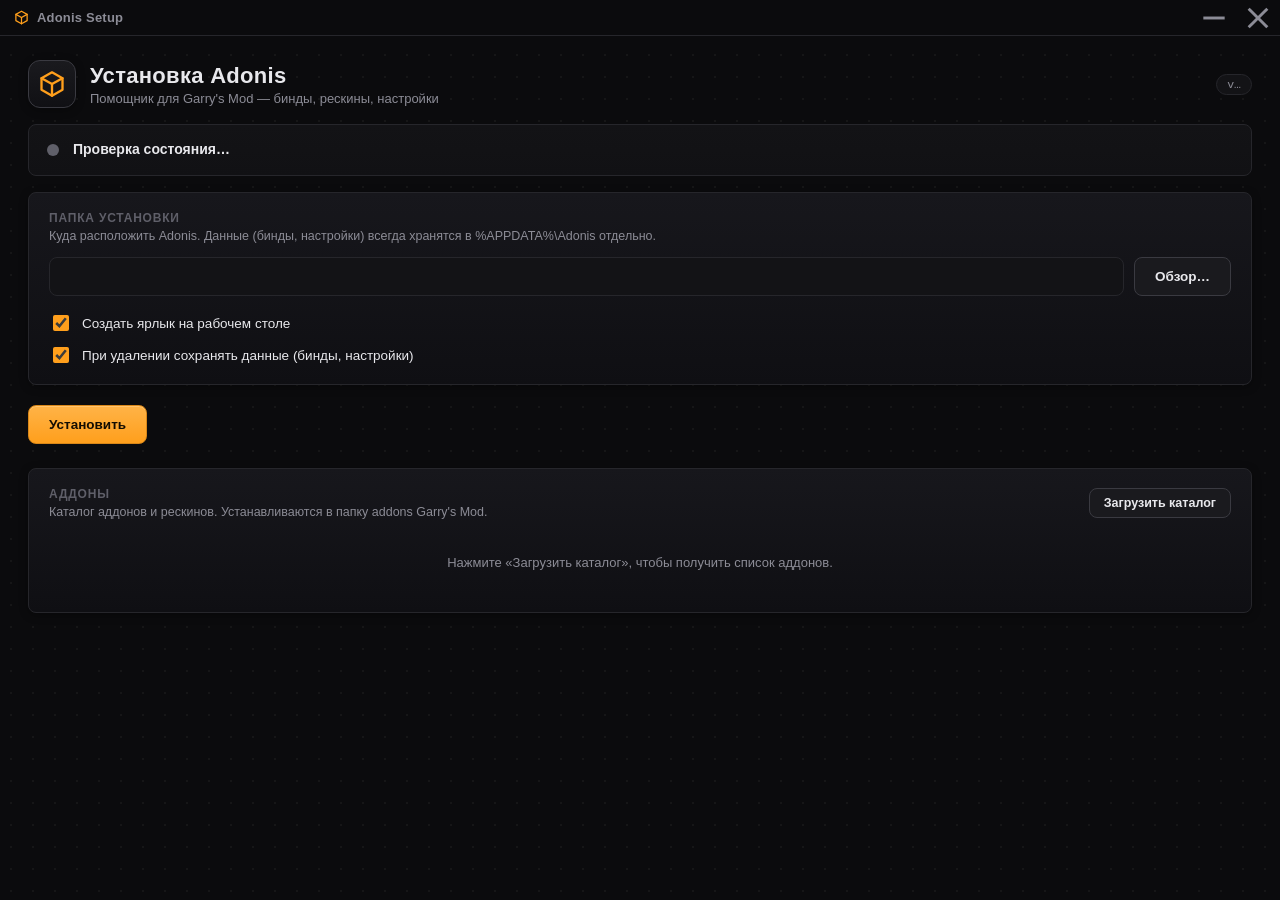
<file: Setup/SetupUI.html>
<!DOCTYPE html>
<html lang="ru">
<head>
<meta charset="utf-8">
<meta name="viewport" content="width=device-width, initial-scale=1">
<title>Adonis Setup</title>
<style>
:root {
  --bg: #0b0b0d;
  --surface: #131316;
  --surface-2: #1a1a1e;
  --border: #26262b;
  --border-strong: #3a3a41;
  --text: #e8e8ec;
  --muted: #8c8c96;
  --muted-dim: #5f5f69;
  --accent: #ff9f1c;
  --accent-dim: rgba(255, 159, 28, 0.14);
  --ok: #4ade80;
  --err: #f87171;
  --radius: 8px;
  --titlebar-bg: #0b0b0d;
  --bg-dots: rgba(255, 255, 255, 0.045);
  --btn-hover: #232329;
  --card-bg: linear-gradient(180deg, var(--surface) 0%, #111114 100%);
  --panel-bg: linear-gradient(180deg, #17171c 0%, #0f0f13 100%);
  --shadow-sm: 0 2px 8px rgba(0, 0, 0, 0.35);
  --shadow-md: 0 14px 36px rgba(0, 0, 0, 0.55);
  --hairline: rgba(255, 255, 255, 0.06);
  --ghost-fill: rgba(255, 255, 255, 0.12);
  --mono: Consolas, "Cascadia Mono", "Courier New", monospace;
}

* { box-sizing: border-box; }
html, body { height: 100%; }

body {
  margin: 0;
  font-family: "Segoe UI", Roboto, "Helvetica Neue", Arial, sans-serif;
  color: var(--text);
  background-color: var(--bg);
  background-image: radial-gradient(var(--bg-dots) 1px, transparent 1px);
  background-size: 22px 22px;
  min-height: 100vh;
  -webkit-font-smoothing: antialiased;
  user-select: none;
  overflow: hidden;
}

::selection { background: var(--accent); color: #120c02; }

/* ---------- titlebar ---------- */
.titlebar {
  display: flex;
  align-items: center;
  justify-content: space-between;
  height: 36px;
  background: var(--titlebar-bg);
  border-bottom: 1px solid var(--border);
  position: sticky;
  top: 0;
  z-index: 100;
}
.titlebar-brand {
  display: flex;
  align-items: center;
  gap: 8px;
  padding: 0 14px;
  height: 100%;
  font-weight: 600;
  font-size: 13px;
  letter-spacing: 0.2px;
  color: var(--muted);
  -webkit-app-region: no-drag;
}
.titlebar-brand svg { width: 15px; height: 15px; color: var(--accent); }
.titlebar-controls { display: flex; height: 100%; -webkit-app-region: no-drag; }
.win-btn {
  width: 44px;
  height: 100%;
  border: none;
  background: transparent;
  color: var(--muted);
  cursor: pointer;
  display: grid;
  place-items: center;
}
.win-btn:hover { background: var(--btn-hover); color: var(--text); }
.win-close:hover { background: #e81123; color: #fff; }

/* ---------- content ---------- */
.wrap {
  height: calc(100vh - 36px);
  display: flex;
  flex-direction: column;
  padding: 24px 28px 20px;
  gap: 16px;
  overflow-y: auto;
}

.brand { display: flex; align-items: center; gap: 14px; }
.brand .logo {
  width: 48px;
  height: 48px;
  border-radius: 12px;
  background: linear-gradient(180deg, var(--surface-2) 0%, #101014 100%);
  border: 1px solid var(--border-strong);
  display: grid;
  place-items: center;
  box-shadow: var(--shadow-sm);
}
.brand .logo svg { width: 28px; height: 28px; color: var(--accent); }
.brand h1 { margin: 0; font-size: 22px; font-weight: 700; letter-spacing: 0.3px; }
.brand p { margin: 2px 0 0; color: var(--muted); font-size: 13px; }

.ver-badge {
  font-family: var(--mono);
  font-size: 11.5px;
  color: var(--muted);
  border: 1px solid var(--border);
  border-radius: 20px;
  padding: 3px 10px;
  background: var(--surface);
  margin-left: auto;
}

/* ---------- state card ---------- */
.state-card {
  display: flex;
  align-items: center;
  gap: 14px;
  padding: 16px 18px;
  border-radius: var(--radius);
  background: var(--card-bg);
  border: 1px solid var(--border);
}
.state-card .status-dot {
  width: 12px;
  height: 12px;
  border-radius: 50%;
  flex-shrink: 0;
  background: var(--muted-dim);
}
.state-card.installed .status-dot { background: var(--ok); box-shadow: 0 0 12px rgba(74, 222, 128, 0.5); }
.state-card .state-title { font-weight: 700; font-size: 14px; }
.state-card .state-sub { color: var(--muted); font-size: 12.5px; margin-top: 2px; }

/* ---------- card ---------- */
.card {
  border-radius: var(--radius);
  background: var(--panel-bg);
  border: 1px solid var(--border);
  padding: 18px 20px;
  box-shadow: var(--shadow-sm);
}
.card h3 {
  margin: 0 0 4px;
  font-size: 12px;
  font-weight: 700;
  letter-spacing: 0.8px;
  color: var(--muted-dim);
  text-transform: uppercase;
}
.card .hint { color: var(--muted); font-size: 12.5px; margin-bottom: 14px; }

.path-row { display: flex; gap: 10px; }
.path-row input {
  flex: 1;
  padding: 10px 14px;
  border-radius: var(--radius);
  border: 1px solid var(--border);
  background: var(--surface);
  color: var(--text);
  font-size: 13.5px;
  outline: none;
  font-family: var(--mono);
  user-select: text;
}
.path-row input:focus {
  border-color: var(--accent);
  box-shadow: 0 0 0 3px var(--accent-dim);
}

.opts { margin-top: 16px; display: flex; flex-direction: column; gap: 10px; }
.opts label {
  display: flex;
  align-items: center;
  gap: 10px;
  font-size: 13.5px;
  color: var(--text);
  cursor: pointer;
}
.opts input[type="checkbox"] {
  width: 16px;
  height: 16px;
  accent-color: var(--accent);
  cursor: pointer;
}

/* ---------- actions ---------- */
.actions { display: flex; gap: 12px; margin-top: 4px; }
.btn {
  display: inline-flex;
  align-items: center;
  justify-content: center;
  gap: 8px;
  padding: 11px 20px;
  border-radius: var(--radius);
  border: 1px solid var(--border-strong);
  background: var(--surface-2);
  color: var(--text);
  font-size: 13.5px;
  font-weight: 600;
  cursor: pointer;
  transition: background 0.12s, color 0.12s, transform 0.08s, border-color 0.12s, opacity 0.12s;
}
.btn:hover { background: var(--btn-hover); }
.btn:active { transform: translateY(1px); }
.btn.primary {
  background: linear-gradient(180deg, #ffb347, var(--accent));
  border-color: #d98718;
  color: #140d02;
  box-shadow: inset 0 1px 0 rgba(255, 255, 255, 0.22);
}
.btn.primary:hover { background: linear-gradient(180deg, var(--accent), #e08a00); }
.btn.danger {
  border-color: rgba(248, 113, 113, 0.5);
  color: var(--err);
}
.btn.danger:hover { background: rgba(248, 113, 113, 0.14); }
.btn.ghost { background: transparent; }
.btn[disabled] { opacity: 0.55; cursor: default; pointer-events: none; }

/* ---------- progress ---------- */
.progress-area { display: none; }
.progress-area.active { display: block; }
.progress-track {
  height: 8px;
  border-radius: 6px;
  background: var(--surface-2);
  border: 1px solid var(--border);
  overflow: hidden;
}
.progress-fill {
  height: 100%;
  width: 0;
  background: linear-gradient(90deg, var(--accent), #ffc86b);
  border-radius: 6px;
  transition: width 0.15s ease;
}
.log-line {
  margin-top: 12px;
  font-size: 12.5px;
  color: var(--muted);
  font-family: var(--mono);
  white-space: nowrap;
  overflow: hidden;
  text-overflow: ellipsis;
}
.log-line.ok { color: var(--ok); }
.log-line.err { color: var(--err); }

/* ---------- addons ---------- */
.addons-head { display: flex; align-items: center; justify-content: space-between; margin-bottom: 12px; }
.addons-head .hint { margin: 0; }
.addons-head .btn { padding: 7px 14px; font-size: 12.5px; }
.addons-toolbar { display: flex; gap: 8px; align-items: center; margin-bottom: 14px; }
.addons-toolbar .path-chip {
  flex: 1;
  padding: 9px 12px;
  border-radius: var(--radius);
  border: 1px solid var(--border);
  background: var(--surface);
  color: var(--muted);
  font-size: 12px;
  font-family: var(--mono);
  overflow: hidden;
  text-overflow: ellipsis;
  white-space: nowrap;
}
.addons-list {
  display: grid;
  grid-template-columns: repeat(auto-fill, minmax(320px, 1fr));
  gap: 12px;
}
.addon-card {
  border-radius: var(--radius);
  background: var(--card-bg);
  border: 1px solid var(--border);
  padding: 14px;
  display: flex;
  flex-direction: column;
  gap: 10px;
  transition: border-color 0.12s;
}
.addon-card:hover { border-color: var(--border-strong); }
.addon-card .addon-top { display: flex; align-items: flex-start; gap: 12px; }
.addon-card .addon-icon {
  width: 44px;
  height: 44px;
  border-radius: 8px;
  border: 1px solid var(--border);
  background: var(--surface-2);
  flex-shrink: 0;
  overflow: hidden;
  display: grid;
  place-items: center;
}
.addon-card .addon-icon img { width: 100%; height: 100%; object-fit: cover; }
.addon-card .addon-icon svg { width: 22px; height: 22px; color: var(--muted-dim); }
.addon-card .addon-info { min-width: 0; flex: 1; }
.addon-card .addon-title { font-weight: 700; font-size: 14px; overflow: hidden; text-overflow: ellipsis; white-space: nowrap; }
.addon-card .addon-author { color: var(--muted); font-size: 12px; margin-top: 2px; }
.addon-card .addon-meta { display: flex; gap: 8px; flex-wrap: wrap; margin-top: 6px; }
.chip {
  font-size: 10.5px;
  padding: 2px 8px;
  border-radius: 20px;
  border: 1px solid var(--border);
  color: var(--muted);
  background: var(--surface);
}
.chip.accent { color: var(--accent); border-color: rgba(255, 159, 28, 0.35); background: var(--accent-dim); }
.addon-card .addon-desc {
  color: var(--muted);
  font-size: 12.5px;
  line-height: 1.45;
  display: -webkit-box;
  -webkit-line-clamp: 2;
  -webkit-box-orient: vertical;
  overflow: hidden;
}
.addon-card .addon-bottom { display: flex; align-items: center; gap: 10px; }
.addon-card .addon-bottom .btn { padding: 7px 14px; font-size: 12.5px; flex-shrink: 0; }
.addon-card .addon-state {
  flex: 1;
  font-size: 12px;
  color: var(--ok);
  display: flex;
  align-items: center;
  gap: 6px;
}
.addon-card .addon-state.not { color: var(--muted); }
.addon-card .addon-state.busy { color: var(--accent); }
.addon-card .addon-bar {
  height: 5px;
  border-radius: 4px;
  background: var(--surface-2);
  overflow: hidden;
  display: none;
}
.addon-card .addon-bar.active { display: block; }
.addon-card .addon-bar i {
  display: block;
  height: 100%;
  width: 0;
  background: linear-gradient(90deg, var(--accent), #ffc86b);
  transition: width 0.15s ease;
}
.addon-empty {
  grid-column: 1 / -1;
  text-align: center;
  color: var(--muted);
  padding: 24px;
  font-size: 13px;
}

/* ---------- scrollbar ---------- */
::-webkit-scrollbar { width: 11px; height: 11px; }
::-webkit-scrollbar-track { background: var(--bg); }
::-webkit-scrollbar-thumb { background: #2c2c31; border-radius: 6px; border: 2px solid var(--bg); }
::-webkit-scrollbar-thumb:hover { background: #3c3c42; }
</style>
</head>
<body>
  <div class="titlebar">
    <div class="titlebar-brand" id="titlebarBrand">
      <svg viewBox="0 0 24 24" fill="none" stroke="currentColor" stroke-width="2" stroke-linecap="round" stroke-linejoin="round">
        <path d="M12 2 3 7v10l9 5 9-5V7z"></path>
        <path d="M12 22V12"></path>
        <path d="M3 7l9 5 9-5"></path>
      </svg>
      Adonis Setup
    </div>
    <div class="titlebar-controls">
      <button class="win-btn" id="winMin" type="button" title="Свернуть">
        <svg viewBox="0 0 12 12"><line x1="2" y1="6" x2="10" y2="6" stroke="currentColor" stroke-width="1.1"/></svg>
      </button>
      <button class="win-btn win-close" id="winClose" type="button" title="Закрыть">
        <svg viewBox="0 0 12 12"><line x1="2.5" y1="2.5" x2="9.5" y2="9.5" stroke="currentColor" stroke-width="1.1"/><line x1="9.5" y1="2.5" x2="2.5" y2="9.5" stroke="currentColor" stroke-width="1.1"/></svg>
      </button>
    </div>
  </div>

  <div class="wrap">
    <div class="brand">
      <span class="logo">
        <svg viewBox="0 0 24 24" fill="none" stroke="currentColor" stroke-width="2" stroke-linecap="round" stroke-linejoin="round">
          <path d="M12 2 3 7v10l9 5 9-5V7z"></path>
          <path d="M12 22V12"></path>
          <path d="M3 7l9 5 9-5"></path>
        </svg>
      </span>
      <div>
        <h1>Установка Adonis</h1>
        <p>Помощник для Garry's Mod — бинды, рескины, настройки</p>
      </div>
      <span class="ver-badge" id="verBadge">v…</span>
    </div>

    <div class="state-card" id="stateCard">
      <span class="status-dot"></span>
      <div>
        <div class="state-title" id="stateTitle">Проверка состояния…</div>
        <div class="state-sub" id="stateSub"></div>
      </div>
    </div>

    <div class="card">
      <h3>Папка установки</h3>
      <div class="hint">Куда расположить Adonis. Данные (бинды, настройки) всегда хранятся в %APPDATA%\Adonis отдельно.</div>
      <div class="path-row">
        <input id="pathInput" spellcheck="false">
        <button class="btn" id="btnBrowse" type="button">Обзор…</button>
      </div>

      <div class="opts">
        <label><input type="checkbox" id="chkShortcut" checked> Создать ярлык на рабочем столе</label>
        <label><input type="checkbox" id="chkKeepData" checked> При удалении сохранять данные (бинды, настройки)</label>
      </div>
    </div>

    <div class="actions">
      <button class="btn primary" id="btnInstall" type="button">Установить</button>
      <button class="btn" id="btnReinstall" type="button" style="display:none">Переустановить</button>
      <button class="btn danger" id="btnUninstall" type="button" style="display:none">Удалить</button>
      <button class="btn ghost" id="btnLaunch" type="button" style="display:none">Запустить Adonis</button>
    </div>

    <div class="progress-area" id="progressArea">
      <div class="progress-track"><div class="progress-fill" id="progressFill"></div></div>
      <div class="log-line" id="logLine"></div>
    </div>

    <div class="card" style="margin-top: 8px;">
      <div class="addons-head">
        <div>
          <h3 style="margin:0 0 4px;">Аддоны</h3>
          <div class="hint">Каталог аддонов и рескинов. Устанавливаются в папку addons Garry's Mod.</div>
        </div>
        <button class="btn" id="btnLoadAddons" type="button">Загрузить каталог</button>
      </div>

      <div class="addons-toolbar" id="addonsToolbar" style="display:none;">
        <span class="path-chip" id="addonsPathChip" title=""></span>
        <button class="btn" id="btnBrowseAddons" type="button">Выбрать папку…</button>
      </div>

      <div class="addons-list" id="addonsList">
        <div class="addon-empty" id="addonsEmpty">Нажмите «Загрузить каталог», чтобы получить список аддонов.</div>
      </div>
    </div>
  </div>

<script>
(function () {
  const bridge = window.chrome.webview.hostObjects.setupBridge;
  const $ = id => document.getElementById(id);
  let busy = false;
  let state = { installed: false, installDir: "", defaultDir: "", dataDir: "" };

  function updateState() {
    $("stateCard").classList.toggle("installed", state.installed);
    $("stateTitle").textContent = state.installed ? "Установлено" : "Не установлено";
    $("stateSub").textContent = state.installed
      ? "Установлено в: " + state.installDir
      : "Adonis не установлен. Выберите папку и нажмите «Установить».";
    $("pathInput").value = state.installed ? state.installDir : state.defaultDir;
    $("btnInstall").textContent = state.installed ? "Обновить" : "Установить";
    $("btnReinstall").style.display = state.installed && !busy ? "" : "none";
    $("btnUninstall").style.display = state.installed && !busy ? "" : "none";
    $("btnLaunch").style.display = state.installed ? "" : "none";
  }

  function log(text, kind) {
    const line = $("logLine");
    line.textContent = text;
    line.className = "log-line" + (kind ? " " + kind : "");
  }

  function setProgress(p) {
    $("progressArea").classList.add("active");
    $("progressFill").style.width = Math.round(p * 100) + "%";
  }

  function setBusy(b) {
    busy = b;
    $("btnInstall").disabled = b;
    $("btnReinstall").disabled = b;
    $("btnUninstall").disabled = b;
    $("btnBrowse").disabled = b;
    $("pathInput").disabled = b;
  }

  $("titlebarBrand").addEventListener("mousedown", e => {
    if (e.button === 0) bridge.BeginDrag();
  });
  $("winMin").addEventListener("click", () => bridge.Minimize());
  $("winClose").addEventListener("click", () => bridge.Close());

  $("btnBrowse").addEventListener("click", async () => {
    const dir = await bridge.BrowseFolder();
    if (dir) $("pathInput").value = dir;
  });

  $("btnInstall").addEventListener("click", () => {
    const dir = $("pathInput").value.trim().replace(/\\+$/, "");
    if (!dir) { log("Укажите папку установки.", "err"); return; }
    bridge.Install(dir);
  });

  $("btnReinstall").addEventListener("click", () => {
    const dir = $("pathInput").value.trim().replace(/\\+$/, "");
    if (!dir) { log("Укажите папку установки.", "err"); return; }
    bridge.Reinstall(dir);
  });

  $("btnUninstall").addEventListener("click", () => {
    bridge.Uninstall($("chkKeepData").checked);
  });

  $("btnLaunch").addEventListener("click", () => bridge.Launch());

  // ---------- addons ----------
  let addons = [];
  const addonStates = {};

  function setAddonState(id, kind, text) {
    addonStates[id] = { kind, text };
    const el = document.querySelector(`.addon-card[data-id="${id}"]`);
    if (!el) return;
    const st = el.querySelector(".addon-state");
    const bar = el.querySelector(".addon-bar");
    const btn = el.querySelector(".addon-act");
    if (st) {
      st.className = "addon-state" + (kind === "not" ? " not" : kind === "busy" ? " busy" : "");
      st.textContent = text;
    }
    if (bar) bar.classList.toggle("active", kind === "busy");
    if (btn) {
      btn.disabled = kind === "busy";
      btn.textContent = kind === "busy" ? "…" : (kind === "ok" ? "Удалить" : "Установить");
      btn.className = "btn addon-act" + (kind === "ok" ? " danger" : " primary");
    }
  }

  function setAddonProgress(id, p) {
    const el = document.querySelector(`.addon-card[data-id="${id}"] .addon-bar i`);
    if (el) el.style.width = Math.round(p) + "%";
  }

  function esc(s) {
    return String(s ?? "").replace(/[&<>"']/g, c =>
      ({ "&": "&amp;", "<": "&lt;", ">": "&gt;", '"': "&quot;", "'": "&#39;" }[c]));
  }

  function renderAddons() {
    const list = $("addonsList");
    list.innerHTML = "";
    if (!addons.length) {
      list.innerHTML = '<div class="addon-empty" id="addonsEmpty">Каталог пуст или не загрузился.</div>';
      return;
    }
    for (const a of addons) {
      const st = addonStates[a.id] || { kind: a.Installed ? "ok" : "not", text: a.Installed ? "✓ Установлен" : "Не установлен" };
      const card = document.createElement("div");
      card.className = "addon-card";
      card.dataset.id = a.id;
      const icon = a.Preview
        ? `<img src="${esc(a.Preview)}" onerror="this.parentNode.innerHTML='<svg viewBox=&quot;0 0 24 24&quot; fill=&quot;none&quot; stroke=&quot;currentColor&quot; stroke-width=&quot;2&quot;><rect x=&quot;3&quot; y=&quot;3&quot; width=&quot;18&quot; height=&quot;18&quot; rx=&quot;3&quot;/></svg>'">`
        : `<svg viewBox="0 0 24 24" fill="none" stroke="currentColor" stroke-width="2" stroke-linecap="round" stroke-linejoin="round"><rect x="3" y="3" width="18" height="18" rx="3"></rect><path d="M3 9h18"></path><path d="M9 21V9"></path></svg>`;
      const tags = (a.Tags || []).slice(0, 4).map(t =>
        `<span class="chip${t === "аддон" ? " accent" : ""}">${esc(t)}</span>`).join("");
      const type = a.Type ? `<span class="chip accent">${esc(a.Type)}</span>` : "";
      card.innerHTML = `
        <div class="addon-top">
          <span class="addon-icon">${icon}</span>
          <div class="addon-info">
            <div class="addon-title" title="${esc(a.Title)}">${esc(a.Title)}</div>
            <div class="addon-author">${esc(a.Author)} · ${esc(a.SizeText)}</div>
            <div class="addon-meta">${type}${tags}</div>
          </div>
        </div>
        <div class="addon-desc">${esc(a.Description)}</div>
        <div class="addon-bottom">
          <span class="addon-state ${st.kind === "not" ? "not" : ""}">${esc(st.text)}</span>
          <button class="btn ${st.kind === "ok" ? "danger" : "primary"} addon-act" type="button">${st.kind === "ok" ? "Удалить" : "Установить"}</button>
        </div>
        <div class="addon-bar"><i></i></div>`;
      const act = card.querySelector(".addon-act");
      act.addEventListener("click", () => {
        if (st.kind === "ok") bridge.UninstallAddon(a.Id);
        else bridge.InstallAddon(JSON.stringify(a));
      });
      list.appendChild(card);
    }
  }

  async function refreshAddons() {
    const s = JSON.parse(await bridge.GetAddonsState());
    $("addonsToolbar").style.display = "";
    $("addonsPathChip").textContent = s.addonsPath ? s.addonsPath : "Папка addons не найдена";
    $("addonsPathChip").title = s.addonsPath || "";
  }

  $("btnLoadAddons").addEventListener("click", () => {
    $("btnLoadAddons").disabled = true;
    $("btnLoadAddons").textContent = "Загрузка…";
    bridge.LoadAddons();
  });

  $("btnBrowseAddons").addEventListener("click", async () => {
    const dir = await bridge.BrowseAddonsFolder();
    if (dir) {
      $("addonsPathChip").textContent = dir;
      $("addonsPathChip").title = dir;
      if (addons.length) renderAddons();
    }
  });

  window.chrome.webview.addEventListener("message", e => {
    const m = e.data;
    if (m.type === "busy") { setBusy(m.text === "1"); return; }
    if (m.type === "progress") { setProgress(parseFloat(m.text)); return; }
    if (m.type === "log") { log(m.text); return; }
    if (m.type === "ok") { log(m.text, "ok"); return; }
    if (m.type === "error") { log(m.text, "err"); return; }
    if (m.type === "done") { log(m.text, "ok"); return; }
    if (m.type === "addons") {
      addons = JSON.parse(m.text);
      $("btnLoadAddons").disabled = false;
      $("btnLoadAddons").textContent = "Обновить каталог";
      renderAddons();
      refreshAddons();
      return;
    }
    if (m.type === "addonbusy") {
      setAddonState(m.text, "busy", "Загрузка…");
      return;
    }
    if (m.type === "addonprogress") {
      const p = JSON.parse(m.text);
      setAddonProgress(p.id, p.value);
      return;
    }
    if (m.type === "addondone") {
      const d = JSON.parse(m.text);
      setAddonProgress(d.id, 0);
      setAddonState(d.id, "ok", "✓ Установлен");
      log("Аддон " + (d.value === true ? "удалён." : "установлен."), "ok");
      return;
    }
    if (m.type === "addonerror") {
      const d = JSON.parse(m.text);
      setAddonProgress(d.id, 0);
      setAddonState(d.id, "not", "Не установлен");
      log("Ошибка: " + d.value, "err");
      return;
    }
    if (m.type === "state") {
      bridge.GetState().then(s => {
        state = JSON.parse(s);
        updateState();
      });
    }
  });

  bridge.GetState().then(s => {
    state = JSON.parse(s);
    $("verBadge").textContent = "v1.7.0";
    updateState();
  });
})();
</script>
</body>
</html>
</file>
